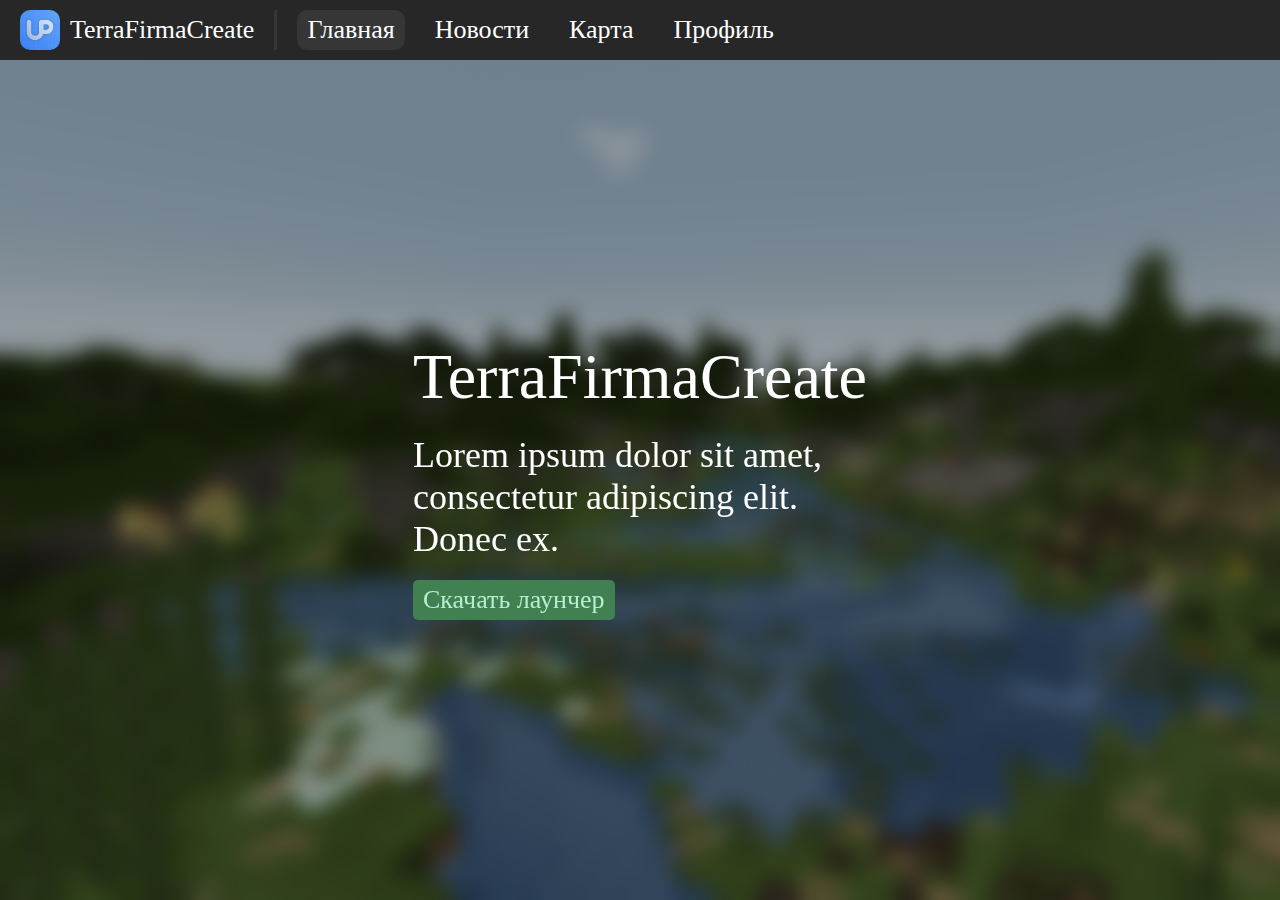
<file: html/pages/main/index.html>
<!DOCTYPE html>
<html lang="en">
<head>
    <meta charset="UTF-8">
    <meta http-equiv="X-UA-Compatible" content="IE=edge">
    <meta name="viewport" content="width=device-width, initial-scale=1.0">
    <link rel="stylesheet" href="../../style.min.css">
    <title>Главная</title>
</head>
<body>
    <header class="page-header">
        <div class="logo-label">
            <img src="../../img/logo.png" alt="TerraFirmaCreate" srcset="" class="logo">
            <p class="label">TerraFirmaCreate</p>
        </div>

        <div class="separator"></div>

        <a class="tab" selected href="../main/index.html">Главная</a>
        <a class="tab" href="../main/index.html">Новости</a>
        <a class="tab" href="../map/index.html">Карта</a>
        <a class="tab" href="../profile/index.html">Профиль</a>

        <button class="tab menu" onclick="document.getElementById('page-header-menu').showModal()">
            <img src="../../img/menu.svg" alt="" srcset="">
        </button>
    </header>

    <dialog id="page-header-menu">
        <ul>
            <li>
                <a class="tab" selected href="../main/index.html">Главная</a>
            </li>
            <li>
                <a class="tab" href="../main/index.html">Новости</a>
            </li>
            <li>
                <a class="tab" href="../map/index.html">Карта</a>
            </li>
            <li>
                <a class="tab" href="../profile/index.html">Профиль</a>
            </li>
        </ul>
    </dialog>

    <main class="main-page">
        <section class="blur">
            <section class="content">
                <h1>TerraFirmaCreate</h1>
                <p>Lorem ipsum dolor sit amet, consectetur adipiscing elit. Donec ex.</p>
                <button class="primary">Скачать лаунчер</button>
            </section>
        </section>
    </main>

    <script src="../../js/header.js"></script>
</body>
</html>
</file>
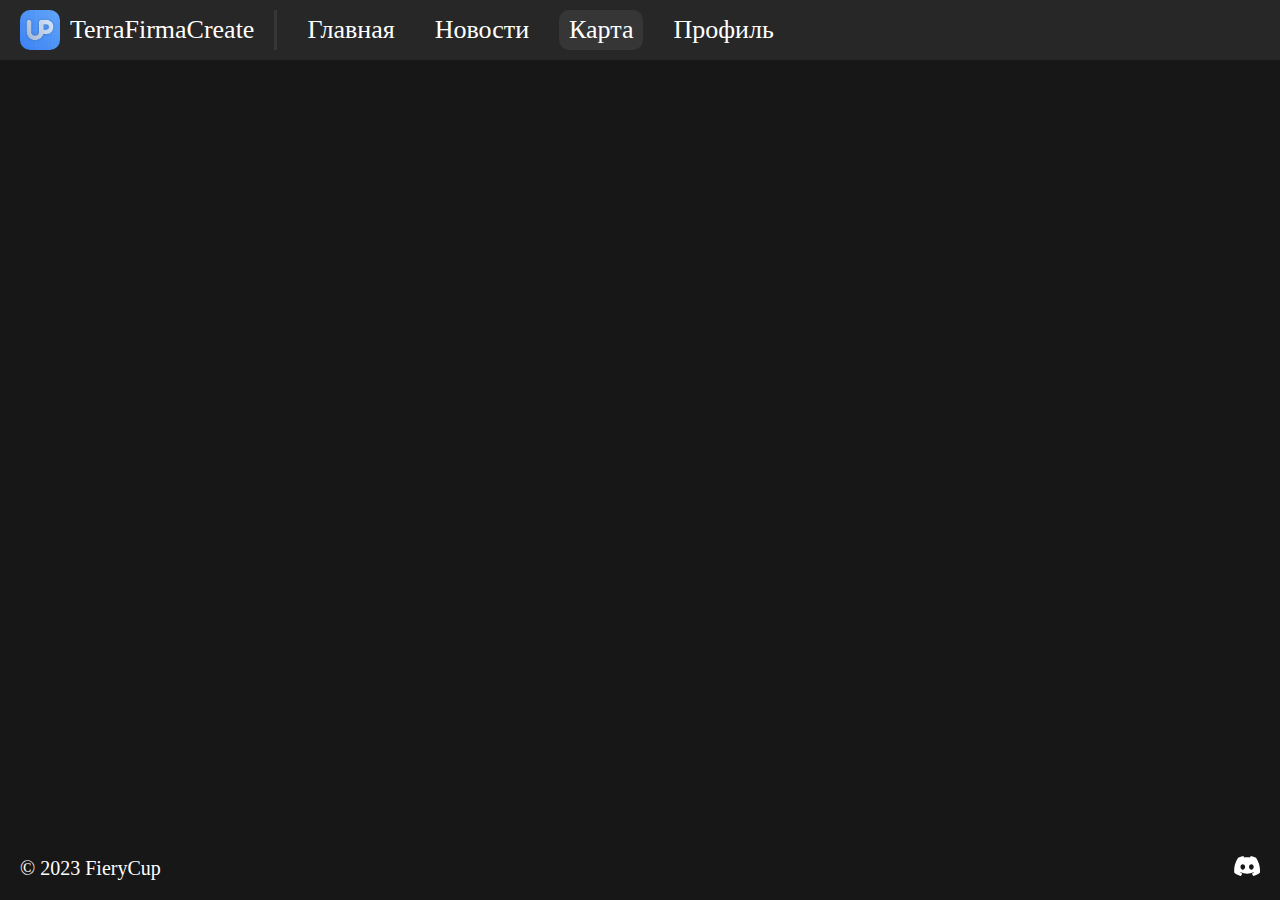
<file: html/pages/map/index.html>
<!DOCTYPE html>
<html lang="en">
<head>
    <meta charset="UTF-8">
    <meta http-equiv="X-UA-Compatible" content="IE=edge">
    <meta name="viewport" content="width=device-width, initial-scale=1.0">
    <link rel="stylesheet" href="../../style.min.css">
    <title>Карта</title>
</head>
<body>
    <header class="page-header">
        <div class="logo-label">
            <img src="../../img/logo.png" alt="TerraFirmaCreate" srcset="" class="logo">
            <p class="label">TerraFirmaCreate</p>
        </div>

        <div class="separator"></div>

        <a class="tab" href="../main/index.html">Главная</a>
        <a class="tab" href="../main/index.html">Новости</a>
        <a class="tab" selected href="../map/index.html">Карта</a>
        <a class="tab" href="../profile/index.html">Профиль</a>

        <button class="tab menu" onclick="document.getElementById('page-header-menu').showModal()">
            <img src="../../img/menu.svg" alt="" srcset="">
        </button>
    </header>

    <dialog id="page-header-menu">
        <ul>
            <li>
                <a class="tab" href="../main/index.html">Главная</a>
            </li>
            <li>
                <a class="tab" selected href="../main/index.html">Новости</a>
            </li>
            <li>
                <a class="tab" href="../map/index.html">Карта</a>
            </li>
            <li>
                <a class="tab" href="../profile/index.html">Профиль</a>
            </li>
        </ul>
    </dialog>

    <iframe class="page-content" src="https://terrafirmacreate.dynmap.xyz/" frameborder="0"></iframe>

    <footer class="page-footer">
        <section class="content" no-separator>
            <p>© 2023 FieryCup</p>
            
            <a class="contact" href="http://google.com" target="_blank" rel="noopener noreferrer">
                <img src="../../img/discord.svg" alt="Discord" srcset="">
            </a>
        </section>
    </footer>

    <script src="../../js/header.js"></script>
</body>
</html>
</file>
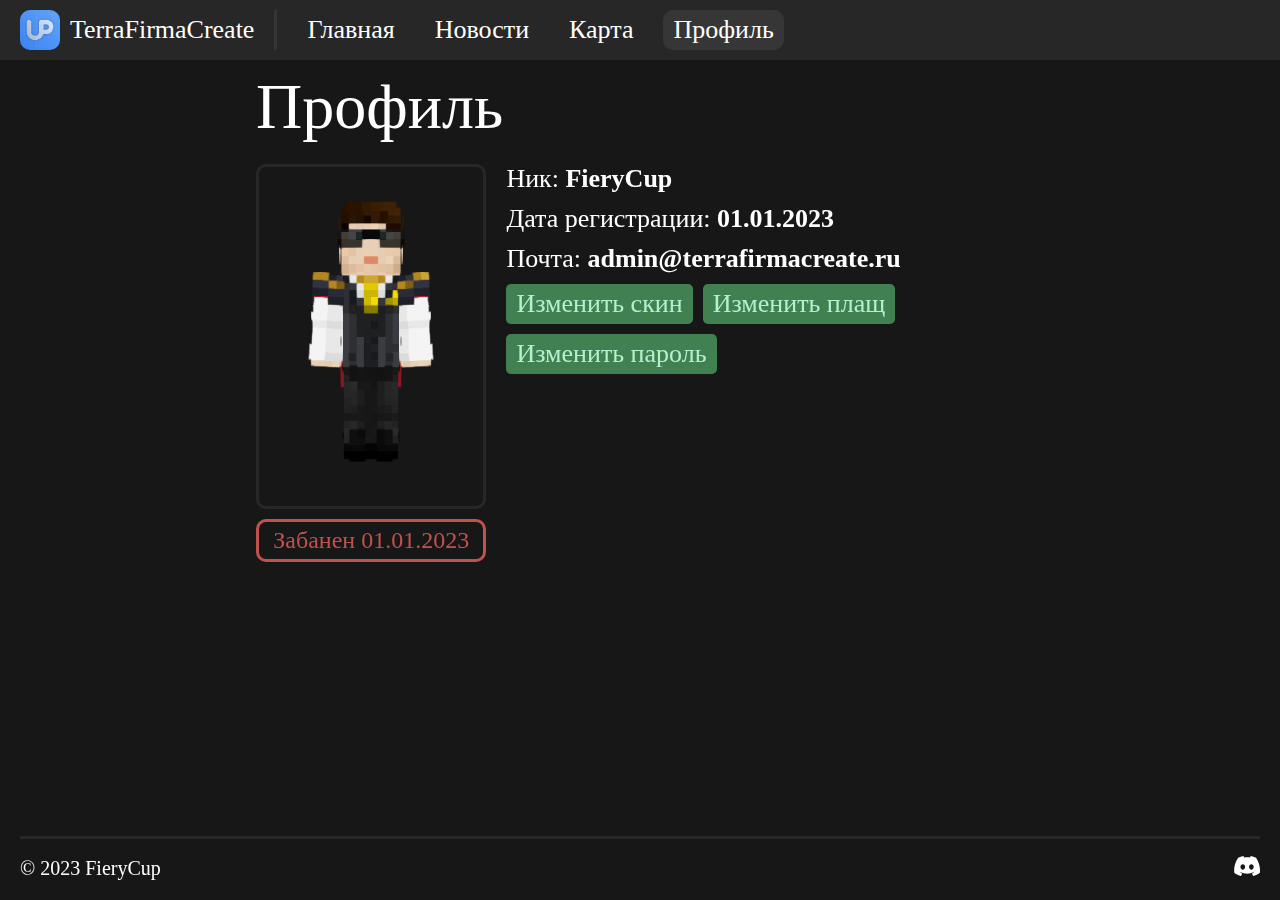
<file: html/pages/profile/index.html>
<!DOCTYPE html>
<html lang="en">
<head>
    <meta charset="UTF-8">
    <meta http-equiv="X-UA-Compatible" content="IE=edge">
    <meta name="viewport" content="width=device-width, initial-scale=1.0">
    <link rel="stylesheet" href="../../style.min.css">
    <title>Профиль</title>
</head>
<body>
    <header class="page-header">
        <div class="logo-label">
            <img src="../../img/logo.png" alt="TerraFirmaCreate" srcset="" class="logo">
            <p class="label">TerraFirmaCreate</p>
        </div>

        <div class="separator"></div>

        <a class="tab" href="../main/index.html">Главная</a>
        <a class="tab" href="../main/index.html">Новости</a>
        <a class="tab" href="../map/index.html">Карта</a>
        <a class="tab" selected href="../profile/index.html">Профиль</a>

        <button class="tab menu" onclick="document.getElementById('page-header-menu').showModal()">
            <img src="../../img/menu.svg" alt="" srcset="">
        </button>
    </header>

    <dialog id="page-header-menu">
        <ul>
            <li>
                <a class="tab" href="../main/index.html">Главная</a>
            </li>
            <li>
                <a class="tab" href="../main/index.html">Новости</a>
            </li>
            <li>
                <a class="tab" href="../map/index.html">Карта</a>
            </li>
            <li>
                <a class="tab" selected href="../profile/index.html">Профиль</a>
            </li>
        </ul>
    </dialog>

    <main class="page-content profile-page">
        <div class="content">
            <h1>Профиль</h1>
            <div class="content">
                <div class="avatar">
                    <canvas class="player" id="skin-canvas"></canvas>
                    <div class="outline">
                        Забанен 01.01.2023
                    </div>
                </div>
                <div class="info">
                    <p>Ник: <b>FieryCup</b></p>
                    <p>Дата регистрации: <b>01.01.2023</b></p>
                    <p>Почта: <b>admin@terrafirmacreate.ru</b></p>
                    <div class="line">
                        <button class="primary">Изменить скин</button>
                        <button class="primary">Изменить плащ</button>
                    </div>
                    <div class="line">
                        <button class="primary">Изменить пароль</button>
                    </div>
                    <!-- <div class="line">
                        <button class="danger">Запросить удаление аккаунта</button>
                    </div>
                    <div class="line">
                        <button class="danger">Отменить</button>
                        <div class="outline">
                            Акаунт будет удален через 00:03:54
                        </div>
                    </div> -->
                </div>
            </div>
        </div>
    </main>

    <footer class="page-footer">
        <section class="content">
            <p>© 2023 FieryCup</p>
            
            <a class="contact" href="http://google.com" target="_blank" rel="noopener noreferrer">
                <img src="../../img/discord.svg" alt="Discord" srcset="">
            </a>
        </section>
    </footer>


    <script src="skinview3d.bundle.js"></script>
    <script src="script.js"></script>

    <script src="../../js/header.js"></script>
</body>
</html>
</file>
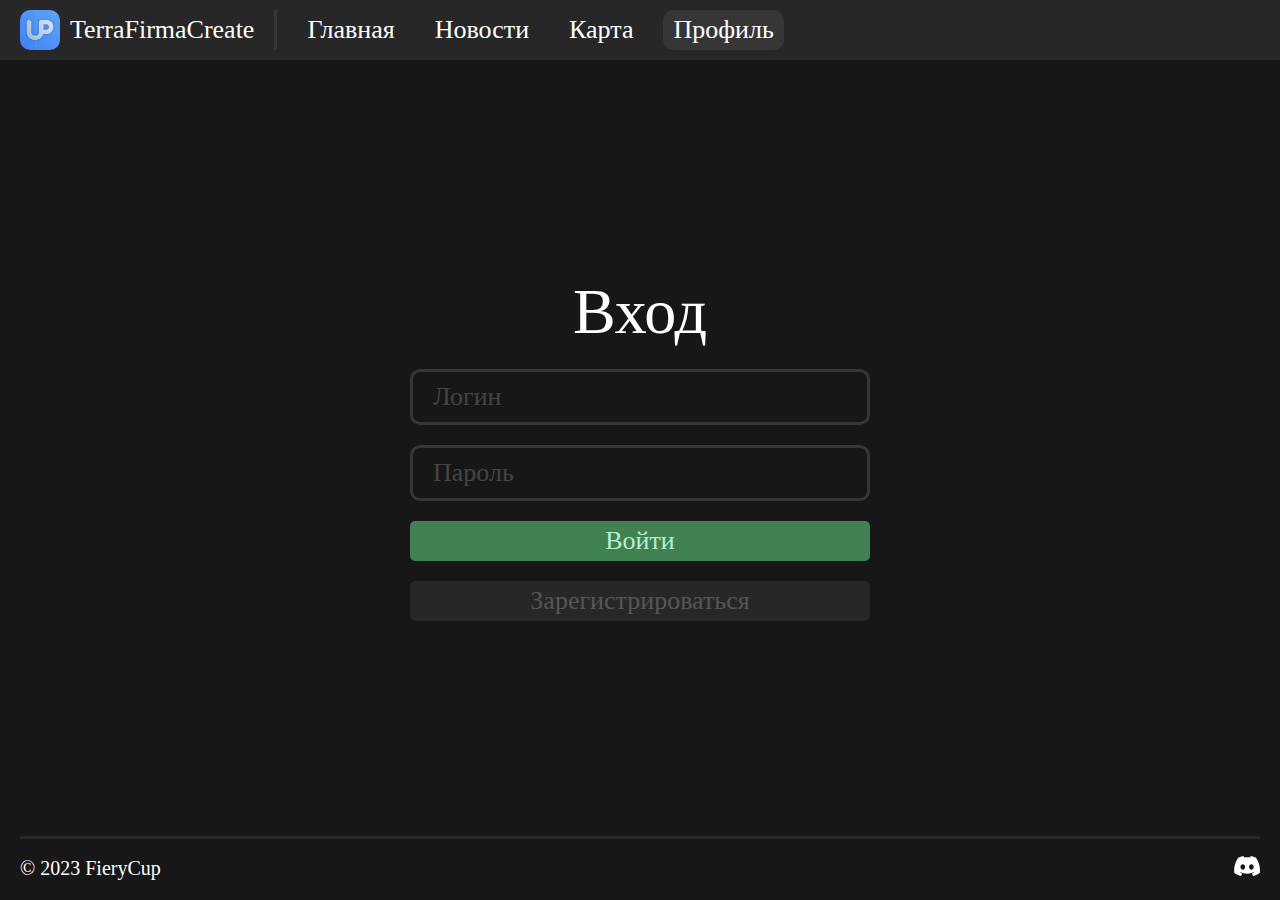
<file: html/pages/auth/login/index.html>
<!DOCTYPE html>
<html lang="en">
<head>
    <meta charset="UTF-8">
    <meta http-equiv="X-UA-Compatible" content="IE=edge">
    <meta name="viewport" content="width=device-width, initial-scale=1.0">
    <link rel="stylesheet" href="../../../style.min.css">
    <title>Авторизация</title>
</head>
<body>
    <header class="page-header">
        <div class="logo-label">
            <img src="../../../img/logo.png" alt="TerraFirmaCreate" srcset="" class="logo">
            <p class="label">TerraFirmaCreate</p>
        </div>

        <div class="separator"></div>

        <a class="tab" href="../../main/index.html">Главная</a>
        <a class="tab" href="../../main/index.html">Новости</a>
        <a class="tab" href="../../map/index.html">Карта</a>
        <a class="tab" selected href="../../profile/index.html">Профиль</a>

        <button class="tab menu" onclick="document.getElementById('page-header-menu').showModal()">
            <img src="../../../img/menu.svg" alt="" srcset="">
        </button>
    </header>

    <dialog id="page-header-menu">
        <ul>
            <li>
                <a class="tab" href="../../main/index.html">Главная</a>
            </li>
            <li>
                <a class="tab" href="../../main/index.html">Новости</a>
            </li>
            <li>
                <a class="tab" href="../../map/index.html">Карта</a>
            </li>
            <li>
                <a class="tab" selected href="../../profile/index.html">Профиль</a>
            </li>
        </ul>
    </dialog>

    <main class="page-content auth-page">
        <h1 сlass="title">Вход</h1>
        <form class="auth-form" action="" method="post">
            <input class="form-input" type="text" name="login" id="auth_login" placeholder="Логин" autocomplete="on">
            <input class="form-input" type="password" name="password" id="auth_password" placeholder="Пароль" autocomplete="current-password">
            <input type="submit" name="login" value="Войти" class="form-button">
            <a class="form-button" secondary href="../register/index.html">Зарегистрироваться</a>
        </form>
    </main>

    <footer class="page-footer">
        <section class="content">
            <p>© 2023 FieryCup</p>
            
            <a class="contact" href="http://google.com" target="_blank" rel="noopener noreferrer">
                <img src="../../../img/discord.svg" alt="Discord" srcset="">
            </a>
        </section>
    </footer>

    <script src="../../../js/header.js"></script>
</body>
</html>
</file>
<file: html/style.min.css>
body{margin:0;padding:0;-webkit-box-sizing:border-box;box-sizing:border-box;overflow-x:hidden;overflow-y:auto;background-color:#171717;min-height:100vh;display:-webkit-box;display:-ms-flexbox;display:flex;-webkit-box-orient:vertical;-webkit-box-direction:normal;-ms-flex-direction:column;flex-direction:column;gap:0}*{margin:0;padding:0;-webkit-box-sizing:border-box;box-sizing:border-box}.page-header{z-index:10;display:-webkit-box;display:-ms-flexbox;display:flex;-webkit-box-orient:horizontal;-webkit-box-direction:normal;-ms-flex-direction:row;flex-direction:row;gap:20px;background-color:#272727;padding:10px 20px;width:100%;height:60px}.page-header>.separator{width:3px;height:100%;background-color:#363636}.page-header>.tab{color:#fff;font-family:Rubik;font-size:26px;font-weight:400;line-height:40px;text-decoration:none;padding:0px 10px}.page-header>.tab:hover,.page-header>.tab[selected]{border-radius:10px;background-color:#363636}.page-header>.menu{display:none;background-color:rgba(0,0,0,0);padding:10px}.page-header>.menu>img{height:80%;margin:auto}#page-header-menu{border:none;margin-top:60px;background-color:#272727;padding:10px;border-radius:0 0 10px 0}#page-header-menu::-ms-backdrop{margin-top:60px;background-color:rgba(23,23,23,.75)}#page-header-menu::backdrop{margin-top:60px;background-color:rgba(23,23,23,.75)}#page-header-menu>ul{display:-webkit-box;display:-ms-flexbox;display:flex;-webkit-box-orient:vertical;-webkit-box-direction:normal;-ms-flex-direction:column;flex-direction:column;gap:5px}#page-header-menu>ul>li>a{color:#fff;font-family:Rubik;font-size:26px;font-weight:400;text-decoration:none;padding:0px 10px}#page-header-menu>ul>li>a:hover,#page-header-menu>ul>li>a[selected]{border-radius:10px;background-color:#363636}.logo-label{display:-webkit-box;display:-ms-flexbox;display:flex;-webkit-box-orient:horizontal;-webkit-box-direction:normal;-ms-flex-direction:row;flex-direction:row;gap:10px;height:40px}.logo-label>.logo{height:100%;border-radius:10px}.logo-label>.label{color:#fff;font-family:Rubik;font-size:26px;font-weight:500;line-height:40px}.main-page{height:calc(100vh - 60px);width:100vw;background-blend-mode:multiply;background:rgba(0,0,0,.25) url("img/background.png");background-position:center;background-size:cover}.main-page>.blur{display:-webkit-box;display:-ms-flexbox;display:flex;height:100%;width:100%;-webkit-backdrop-filter:blur(10px);backdrop-filter:blur(10px);padding:10px}.main-page>.blur>.content{display:-webkit-box;display:-ms-flexbox;display:flex;-webkit-box-orient:vertical;-webkit-box-direction:normal;-ms-flex-direction:column;flex-direction:column;-webkit-box-pack:center;-ms-flex-pack:center;justify-content:center;gap:20px;width:30vw;min-width:-webkit-min-content;min-width:-moz-min-content;min-width:min-content;margin:auto}.main-page>.blur>.content>h1{color:#fff;font-family:Rubik;font-size:64px;font-weight:500}.main-page>.blur>.content>p{color:#fff;font-family:Rubik;font-size:36px;font-style:normal;font-weight:500;line-height:normal}.page-content{border:none;height:calc(100vh - 60px - 64px);width:100vw}.profile-page{display:-webkit-box;display:-ms-flexbox;display:flex;-webkit-box-orient:vertical;-webkit-box-direction:normal;-ms-flex-direction:column;flex-direction:column;-webkit-box-align:center;-ms-flex-align:center;align-items:center;padding:10px 20px}.profile-page>.content{display:-webkit-box;display:-ms-flexbox;display:flex;-webkit-box-orient:vertical;-webkit-box-direction:normal;-ms-flex-direction:column;flex-direction:column;gap:20px;width:60vw;max-width:1000px}.profile-page>.content>h1{text-align:left;color:#fff;font-family:Rubik;font-size:64px;font-weight:500}.profile-page>.content>.content{display:-webkit-box;display:-ms-flexbox;display:flex;-webkit-box-orient:horizontal;-webkit-box-direction:normal;-ms-flex-direction:row;flex-direction:row;gap:20px}.profile-page>.content>.content .outline{color:#c0524e;font-family:Rubik;font-size:24px;font-weight:500;border:#c0524e solid 3px;padding:5px 10px;border-radius:10px}.profile-page>.content>.content>.avatar{width:30%;display:-webkit-box;display:-ms-flexbox;display:flex;-webkit-box-orient:vertical;-webkit-box-direction:normal;-ms-flex-direction:column;flex-direction:column;gap:10px}.profile-page>.content>.content>.avatar>.player{border:#272727 solid 3px;padding:20px;border-radius:10px;width:100%;aspect-ratio:1/1.5}.profile-page>.content>.content>.avatar>.outline{text-align:center}.profile-page>.content>.content>.info{display:-webkit-box;display:-ms-flexbox;display:flex;-webkit-box-orient:vertical;-webkit-box-direction:normal;-ms-flex-direction:column;flex-direction:column;gap:10px;color:#fff;font-family:Rubik;font-size:26px;font-weight:500}.profile-page>.content>.content>.info>.line{display:-webkit-box;display:-ms-flexbox;display:flex;-webkit-box-orient:horizontal;-webkit-box-direction:normal;-ms-flex-direction:row;flex-direction:row;gap:10px;-ms-flex-wrap:wrap;flex-wrap:wrap}.auth-page{margin:auto;padding:10px 20px;width:100vw;max-width:500px;display:-webkit-box;display:-ms-flexbox;display:flex;-webkit-box-orient:vertical;-webkit-box-direction:normal;-ms-flex-direction:column;flex-direction:column;-webkit-box-pack:center;-ms-flex-pack:center;justify-content:center;gap:20px}.auth-page>h1{text-align:center;color:#fff;font-family:Rubik;font-size:64px;font-weight:500}.auth-page>.auth-form{display:-webkit-box;display:-ms-flexbox;display:flex;-webkit-box-orient:vertical;-webkit-box-direction:normal;-ms-flex-direction:column;flex-direction:column;gap:20px}.auth-page>.auth-form>input{width:100%;padding:10px 20px;border-radius:10px;font-family:Rubik;font-size:26px;font-weight:500}.auth-page>.auth-form>input:-webkit-autofill,.auth-page>.auth-form>input:-webkit-autofill:hover,.auth-page>.auth-form>input:-webkit-autofill:focus,.auth-page>.auth-form>input:-webkit-autofill:active{-webkit-box-shadow:0 0 0 30px #171717 inset !important;-webkit-text-fill-color:#454545 !important}.auth-page>.auth-form>.form-input{border:#363636 solid 3px;background-color:rgba(0,0,0,0);color:#454545}.auth-page>.auth-form>.form-input::-webkit-input-placeholder{color:#454545}.auth-page>.auth-form>.form-input::-moz-placeholder{color:#454545}.auth-page>.auth-form>.form-input:-ms-input-placeholder{color:#454545}.auth-page>.auth-form>.form-input::-ms-input-placeholder{color:#454545}.auth-page>.auth-form>.form-input::placeholder{color:#454545}.auth-page>.auth-form>.form-input:hover,.auth-page>.auth-form>.form-input:focus{outline:rgba(69,69,69,.25) solid 3px}.auth-page>.auth-form>.form-button{border:none;background-color:#418051;color:#b6efd0;border-radius:5px;padding:5px 10px;font-family:Rubik;font-size:26px;font-weight:500;text-decoration:none;text-align:center}.auth-page>.auth-form>.form-button[secondary]{background-color:#272727;color:#565656}.auth-page>.auth-form>.form-button[secondary]:hover,.auth-page>.auth-form>.form-button[secondary]:focus{outline:rgba(39,39,39,.25) solid 3px}.auth-page>.auth-form>.form-button:hover,.auth-page>.auth-form>.form-button:focus{outline:rgba(65,128,81,.25) solid 3px}button{font-family:Rubik;font-size:26px;font-weight:500;border-radius:5px;border:none;padding:5px 10px;width:-webkit-fit-content;width:-moz-fit-content;width:fit-content;cursor:pointer}button[class=primary]{color:#b6efd0;background-color:#418051}button[class=primary]:hover,button[class=primary]:focus{outline:rgba(65,128,81,.25) solid 3px}button[class=danger]{color:#ffd2d1;background-color:#c0524e}button[class=danger]:hover,button[class=danger]:focus{outline:rgba(192,82,78,.25) solid 3px}button:disabled{opacity:.5}.page-footer{background-color:#171717;height:64px;padding:0 20px}.page-footer>.content{display:-webkit-box;display:-ms-flexbox;display:flex;-webkit-box-orient:horizontal;-webkit-box-direction:normal;-ms-flex-direction:row;flex-direction:row;-webkit-box-pack:justify;-ms-flex-pack:justify;justify-content:space-between;-webkit-box-align:center;-ms-flex-align:center;align-items:center;height:100%;-webkit-box-shadow:inset 0 3px #272727;box-shadow:inset 0 3px #272727}.page-footer>.content[no-separator]{-webkit-box-shadow:none;box-shadow:none}.page-footer>.content>p{color:#fff;font-family:Rubik;font-size:20px;font-weight:500}.page-footer>.content>.contact>img{height:20px}@media(max-width: 1024px){.profile-page>.content{width:100%}.page-header>.tab{display:none}.page-header>.menu{display:-webkit-box;display:-ms-flexbox;display:flex}}
</file>
